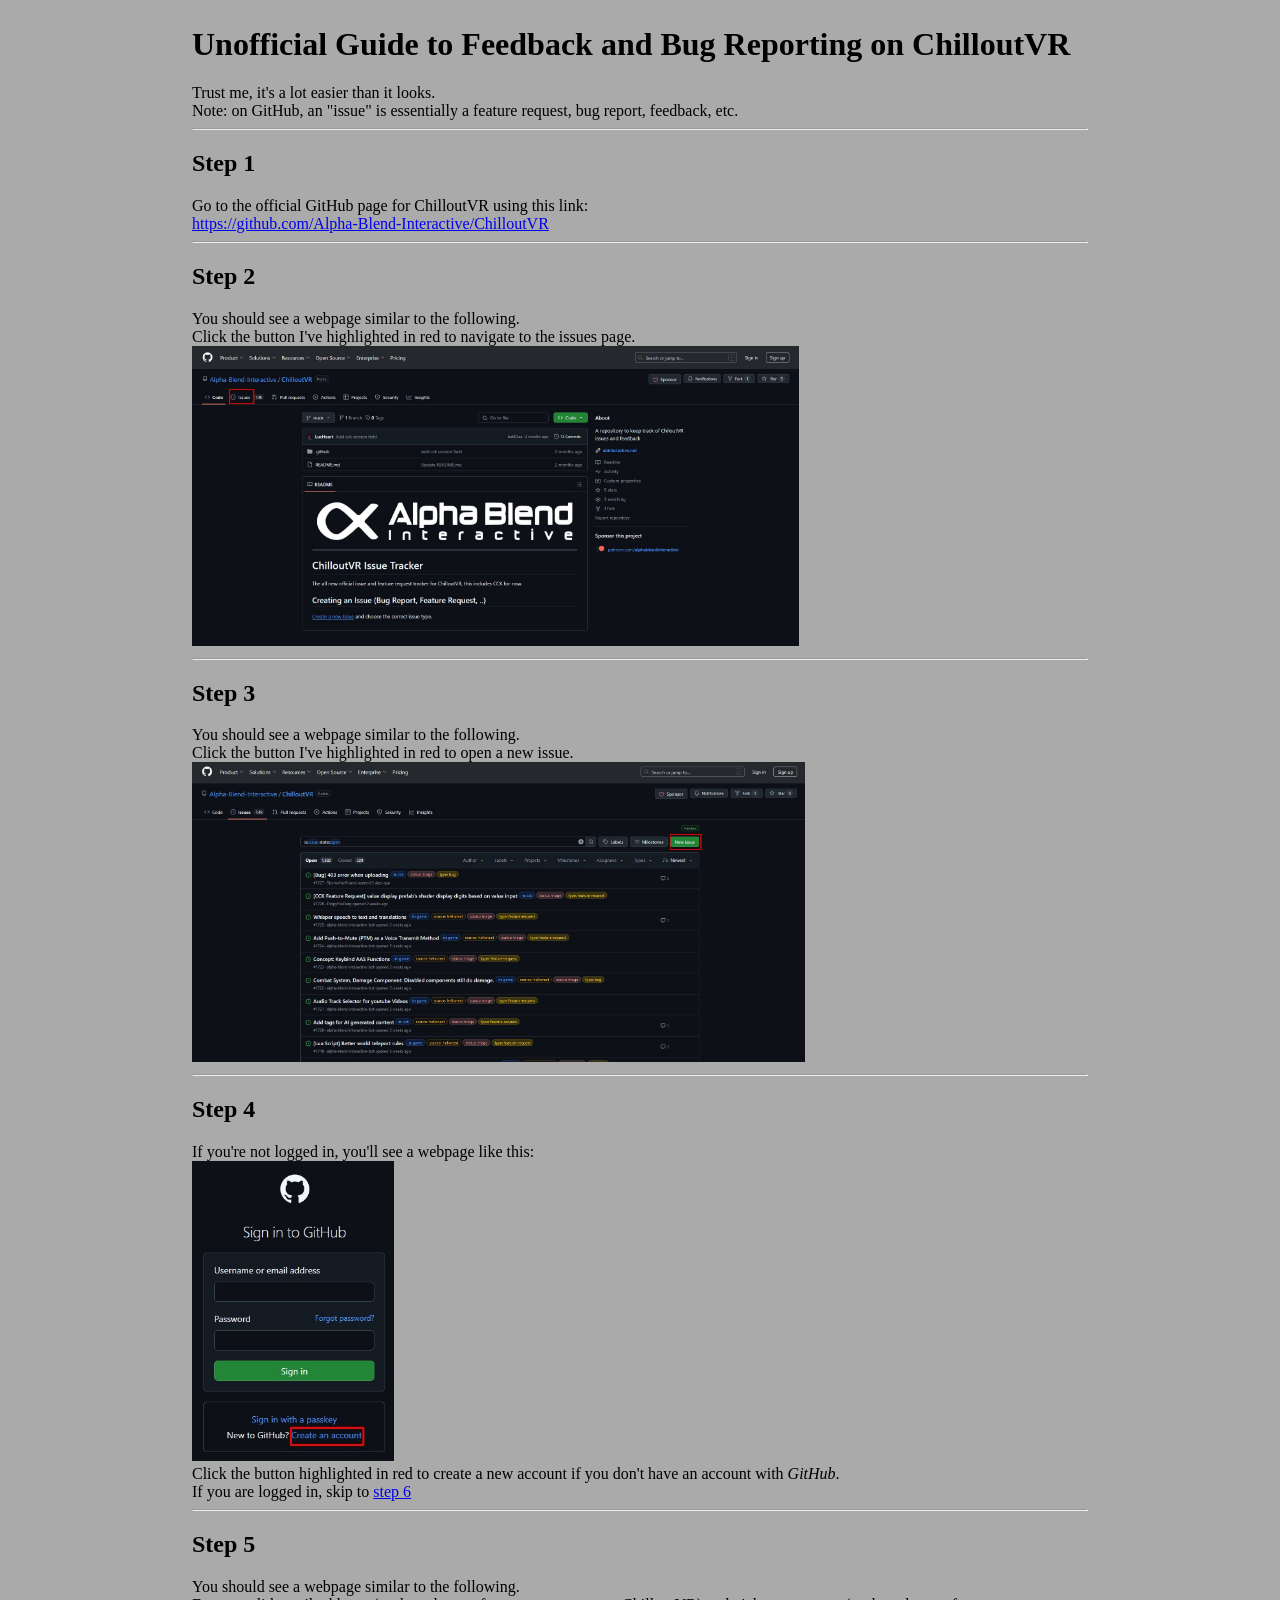
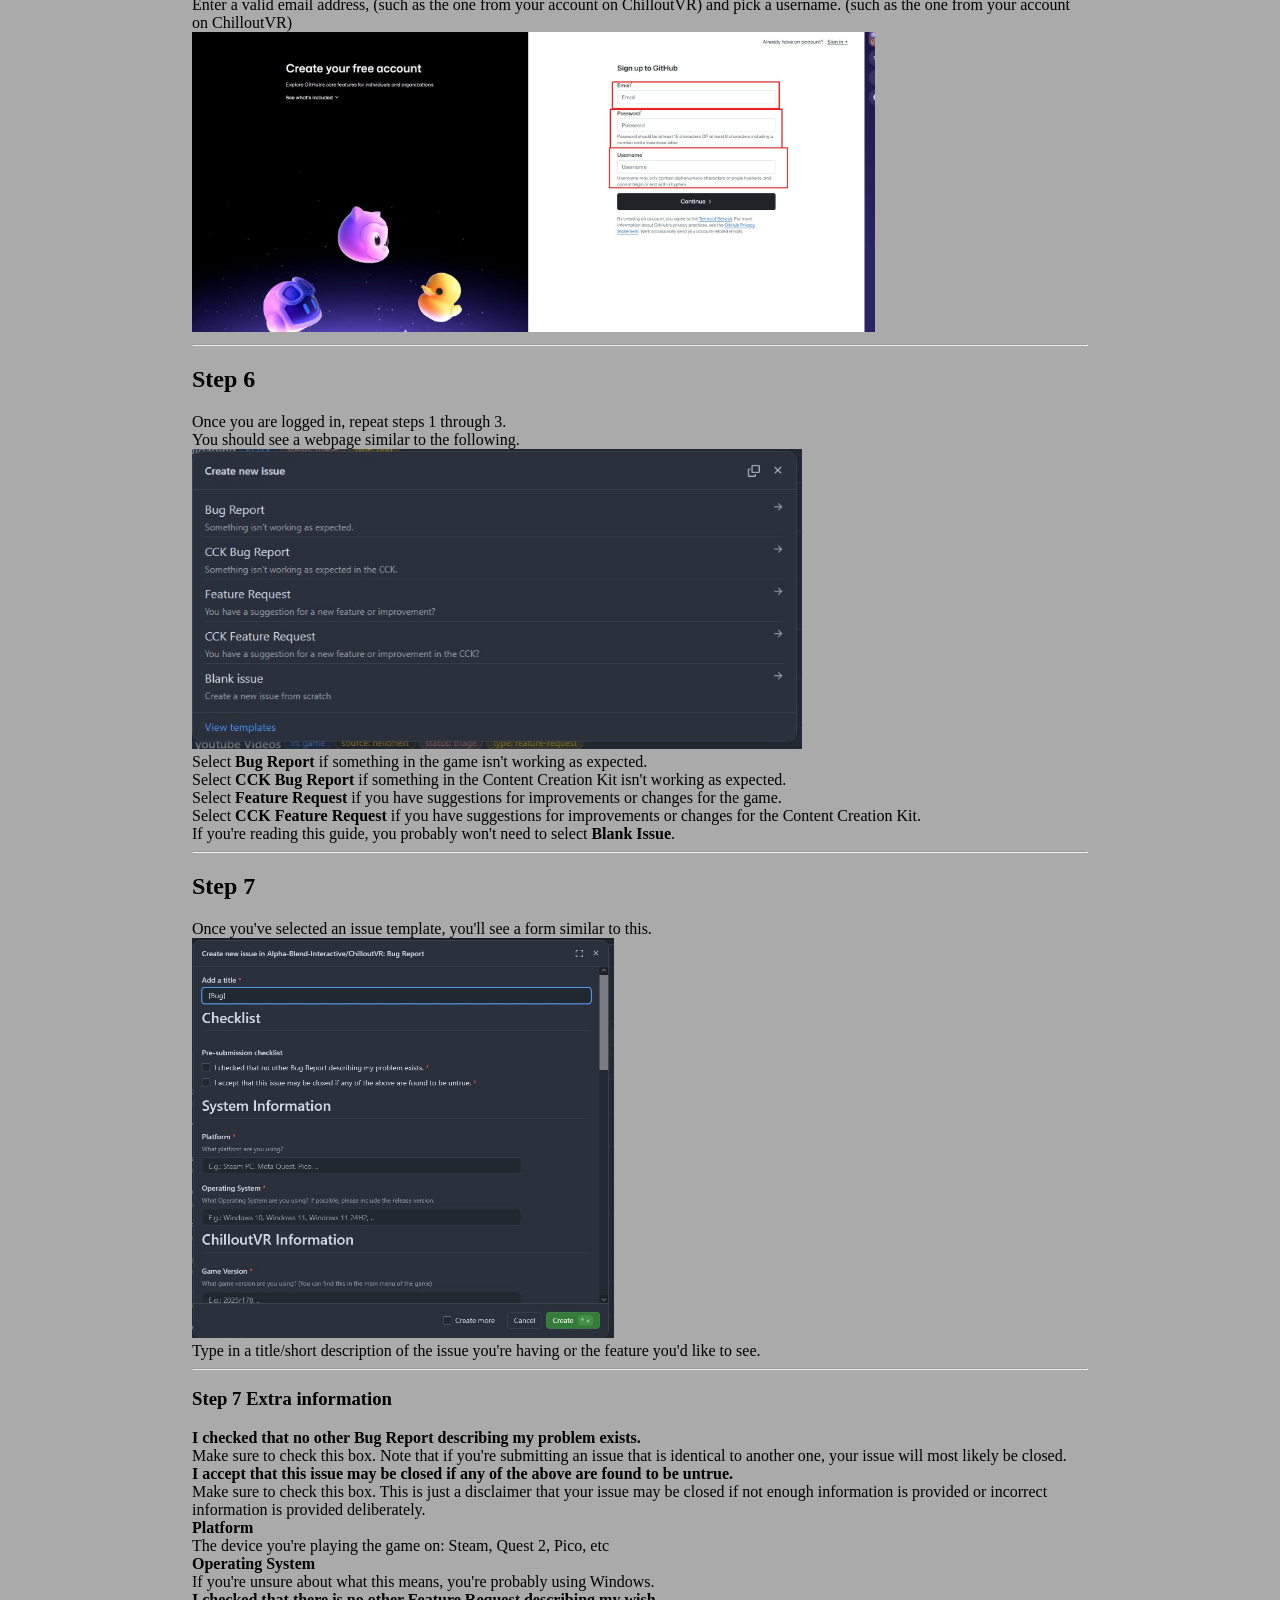
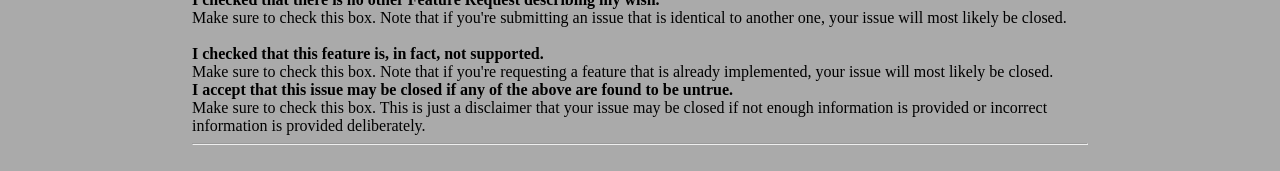
<file: index.html>
<!DOCTYPE HTML>
<html>
<head>
<title>Unofficial Guide to Feedback and Bug Reporting on CVR</title>
<link rel="stylesheet" type="text/css" href="style.css"></link>
</head>
<body>
	<p>
		<h1>Unofficial Guide to Feedback and Bug Reporting on ChilloutVR</h1>
		Trust me, it's a lot easier than it looks.<br>
		Note: on GitHub, an "issue" is essentially a feature request, bug report, feedback, etc.<br>
		<hr>
	</p>
	<p>
		<h2>Step 1</h2>
		Go to the official GitHub page for ChilloutVR using this link:<br>
		<a href="https://github.com/Alpha-Blend-Interactive/ChilloutVR">https://github.com/Alpha-Blend-Interactive/ChilloutVR</a><br>
		<hr>
	</p>
	<p>
		<h2>Step 2</h2>
		You should see a webpage similar to the following.<br>
		Click the button I've highlighted in red to navigate to the issues page.<br>
		<img height="300px" src="img/cvr-bug-reporting-guide-1.jpg"></img><br>
		<hr>
	</p>
	<p>
		<h2>Step 3</h2>
		You should see a webpage similar to the following.<br>
		Click the button I've highlighted in red to open a new issue.<br>
		<img height="300px"  src="img/cvr-bug-reporting-guide-2.jpg"></img><br>
		<hr>
	</p>
	<p>
		<h2>Step 4</h2>
		If you're not logged in, you'll see a webpage like this:<br>
		<img height="300px"  src="img/cvr-bug-reporting-guide-3.jpg"></img><br>
		Click the button highlighted in red to create a new account if you don't have an account with <i>GitHub</i>.<br>
		If you are logged in, skip to <a href="#Step 6">step 6</a>
		<hr>
	</p>
	<p>
		<h2>Step 5</h2>
		You should see a webpage similar to the following.<br>
		Enter a valid email address, (such as the one from your account on ChilloutVR) and pick a username. (such as the one from your account on ChilloutVR)<br>
		<img height="300px"  src="img/cvr-bug-reporting-guide-4.jpg"></img><br>
		<hr>
	</p>
	<p>
		<h2>Step 6</h2>
		Once you are logged in, repeat steps 1 through 3.<br>
		You should see a webpage similar to the following.<br>
		<img height="300px"  src="img/cvr-bug-reporting-guide-6.jpg"></img><br>
		Select <b>Bug Report</b> if something in the game isn't working as expected.<br>
		Select <b>CCK Bug Report</b> if something in the Content Creation Kit isn't working as expected.<br>
		Select <b>Feature Request</b> if you have suggestions for improvements or changes for the game.<br>
		Select <b>CCK Feature Request</b> if you have suggestions for improvements or changes for the Content Creation Kit.<br>
		If you're reading this guide, you probably won't need to select <b>Blank Issue</b>.<br>
		<hr>
	</p>
	<p>
		<h2>Step 7</h2>
		Once you've selected an issue template, you'll see a form similar to this.<br>
		<img height="400px"  src="img/cvr-bug-reporting-guide-7.jpg"></img><br>
		Type in a title/short description of the issue you're having or the feature you'd like to see.<br>
		<hr>
	</p>
	<p>
		<h3>Step 7 Extra information</h3>
		<b>I checked that no other Bug Report describing my problem exists.</b><br>
		Make sure to check this box. Note that if you're submitting an issue that is identical to another one, your issue will most likely be closed.<br>
		<b>I accept that this issue may be closed if any of the above are found to be untrue.</b><br>
		Make sure to check this box. This is just a disclaimer that your issue may be closed if not enough information is provided or incorrect information is provided deliberately.<br>
		<b>Platform</b><br>
		The device you're playing the game on: Steam, Quest 2, Pico, etc<br>
		<b>Operating System</b><br>
		If you're unsure about what this means, you're probably using Windows.<br>

		<b>I checked that there is no other Feature Request describing my wish.</b><br>
		Make sure to check this box. Note that if you're submitting an issue that is identical to another one, your issue will most likely be closed.<br><br>
		<b>I checked that this feature is, in fact, not supported.</b><br>
		Make sure to check this box. Note that if you're requesting a feature that is already implemented, your issue will most likely be closed.<br>
		<b>I accept that this issue may be closed if any of the above are found to be untrue.</b><br>
		Make sure to check this box. This is just a disclaimer that your issue may be closed if not enough information is provided or incorrect information is provided deliberately.<br>
		<hr>
	</p>
</body>
</html>
</file>
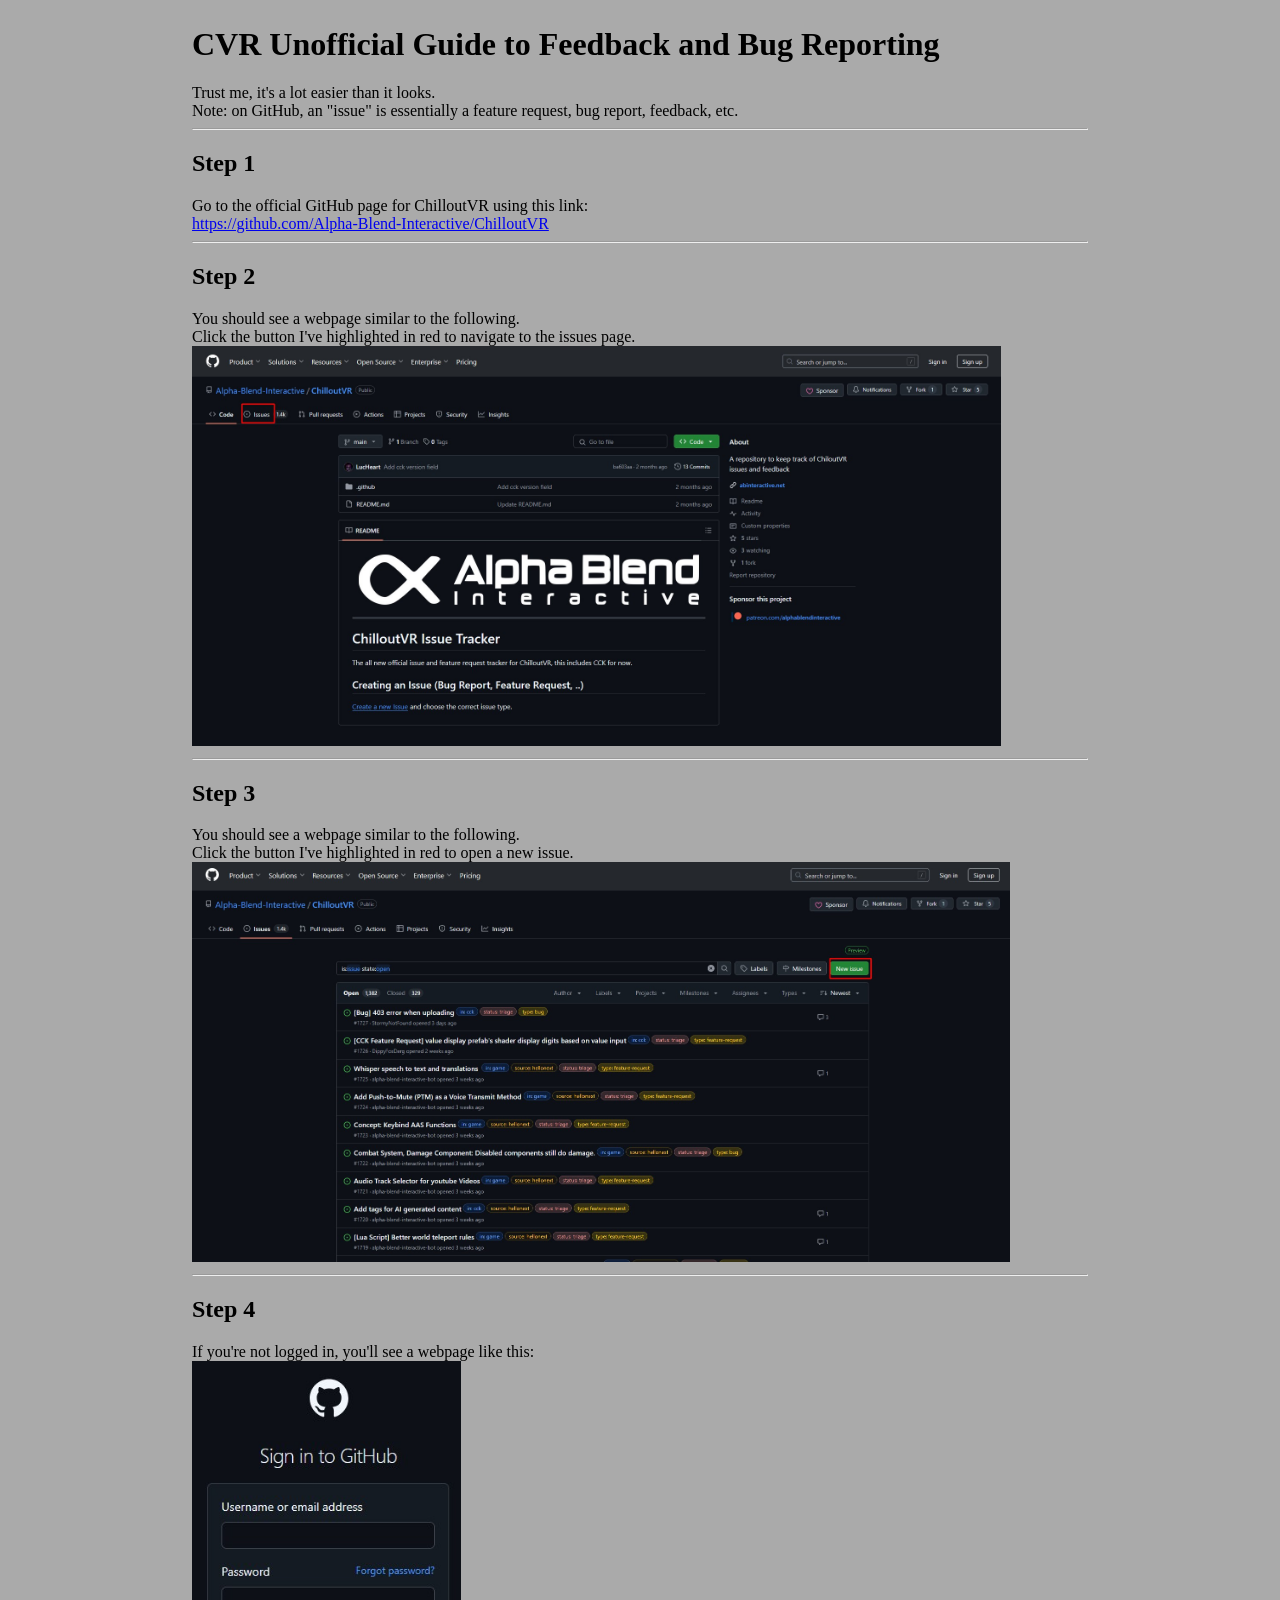
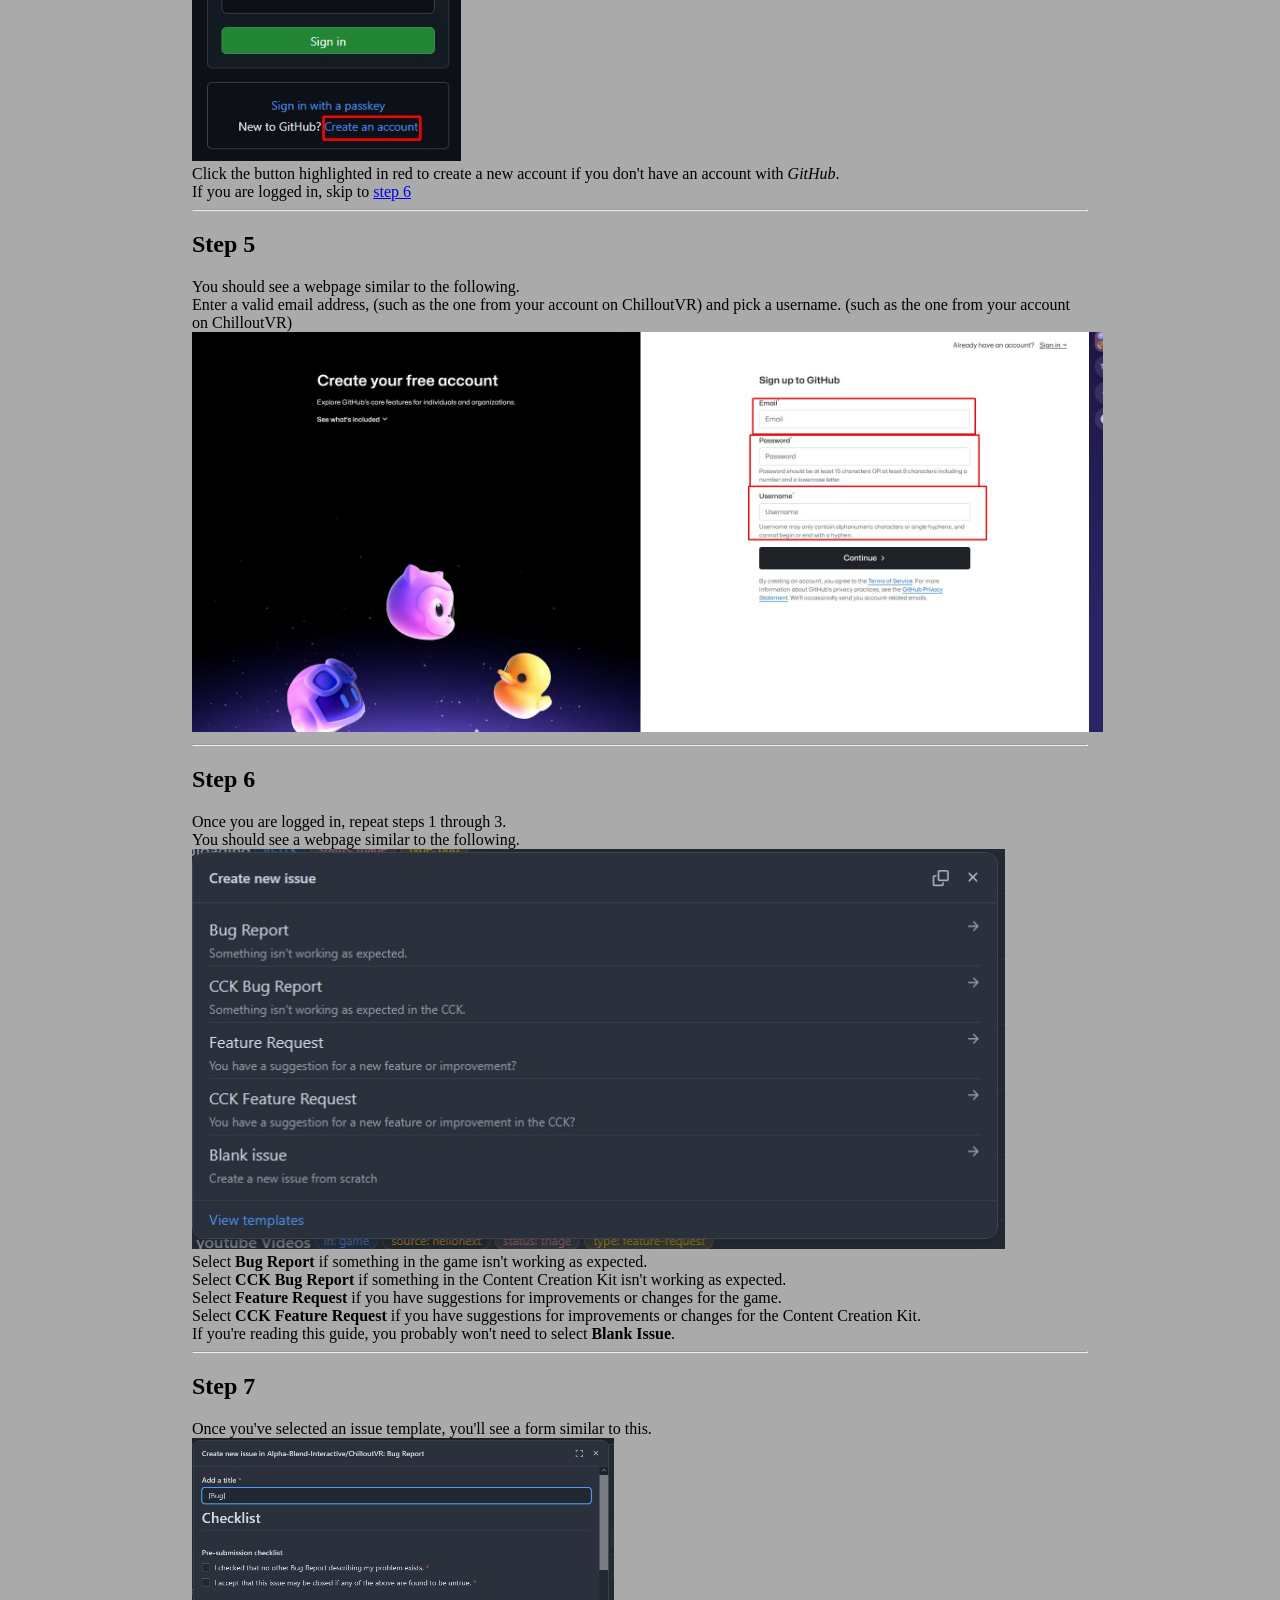
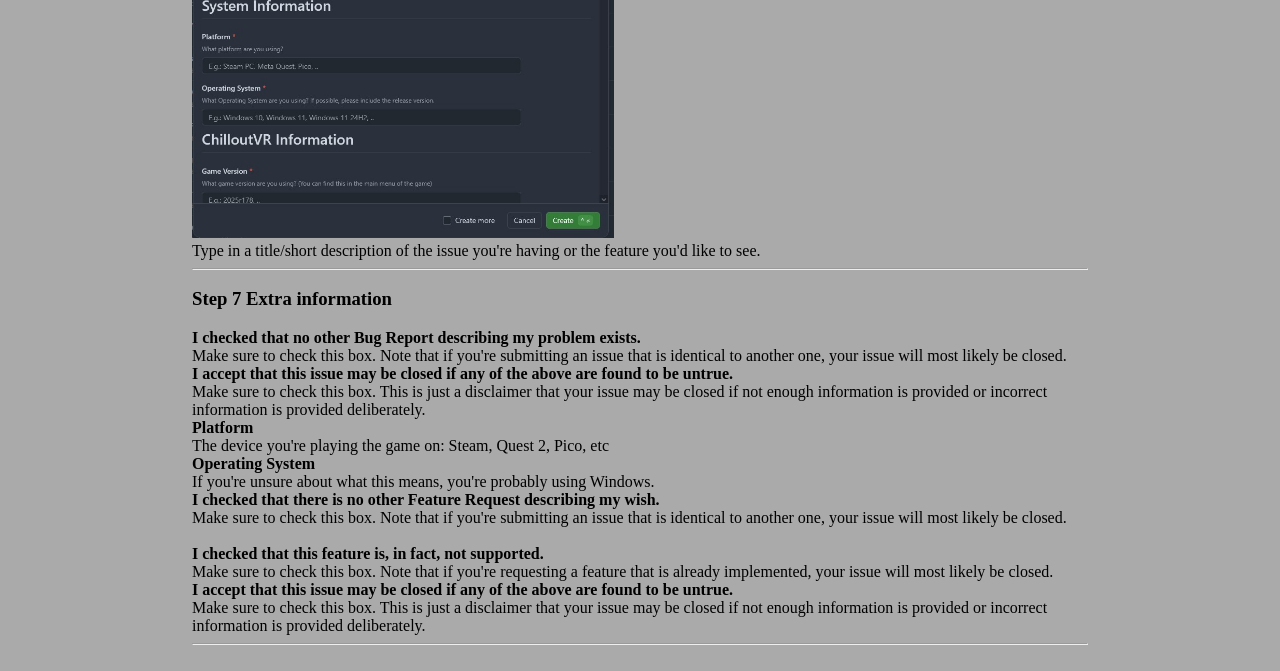
<file: cvr-bug-reporting-guide.html>
<!DOCTYPE HTML>
<html>
<head>
<title>CVR Unofficial Guide to Feedback and Bug Reporting</title>
<link rel="stylesheet" type="text/css" href="style.css"></link>
</head>
<body>
	<p>
		<h1>CVR Unofficial Guide to Feedback and Bug Reporting</h1>
		Trust me, it's a lot easier than it looks.<br>
		Note: on GitHub, an "issue" is essentially a feature request, bug report, feedback, etc.<br>
		<hr>
	</p>
	<p>
		<h2>Step 1</h2>
		Go to the official GitHub page for ChilloutVR using this link:<br>
		<a href="https://github.com/Alpha-Blend-Interactive/ChilloutVR">https://github.com/Alpha-Blend-Interactive/ChilloutVR</a><br>
		<hr>
	</p>
	<p>
		<h2>Step 2</h2>
		You should see a webpage similar to the following.<br>
		Click the button I've highlighted in red to navigate to the issues page.<br>
		<img height="400px" src="img/cvr-bug-reporting-guide-1.jpg"></img><br>
		<hr>
	</p>
	<p>
		<h2>Step 3</h2>
		You should see a webpage similar to the following.<br>
		Click the button I've highlighted in red to open a new issue.<br>
		<img height="400px"  src="img/cvr-bug-reporting-guide-2.jpg"></img><br>
		<hr>
	</p>
	<p>
		<h2>Step 4</h2>
		If you're not logged in, you'll see a webpage like this:<br>
		<img height="400px"  src="img/cvr-bug-reporting-guide-3.jpg"></img><br>
		Click the button highlighted in red to create a new account if you don't have an account with <i>GitHub</i>.<br>
		If you are logged in, skip to <a href="#Step 6">step 6</a>
		<hr>
	</p>
	<p>
		<h2>Step 5</h2>
		You should see a webpage similar to the following.<br>
		Enter a valid email address, (such as the one from your account on ChilloutVR) and pick a username. (such as the one from your account on ChilloutVR)<br>
		<img height="400px"  src="img/cvr-bug-reporting-guide-4.jpg"></img><br>
		<hr>
	</p>
	<p>
		<h2>Step 6</h2>
		Once you are logged in, repeat steps 1 through 3.<br>
		You should see a webpage similar to the following.<br>
		<img height="400px"  src="img/cvr-bug-reporting-guide-6.jpg"></img><br>
		Select <b>Bug Report</b> if something in the game isn't working as expected.<br>
		Select <b>CCK Bug Report</b> if something in the Content Creation Kit isn't working as expected.<br>
		Select <b>Feature Request</b> if you have suggestions for improvements or changes for the game.<br>
		Select <b>CCK Feature Request</b> if you have suggestions for improvements or changes for the Content Creation Kit.<br>
		If you're reading this guide, you probably won't need to select <b>Blank Issue</b>.<br>
		<hr>
	</p>
	<p>
		<h2>Step 7</h2>
		Once you've selected an issue template, you'll see a form similar to this.<br>
		<img height="400px"  src="img/cvr-bug-reporting-guide-7.jpg"></img><br>
		Type in a title/short description of the issue you're having or the feature you'd like to see.<br>
		<hr>
	</p>
	<p>
		<h3>Step 7 Extra information</h3>
		<b>I checked that no other Bug Report describing my problem exists.</b><br>
		Make sure to check this box. Note that if you're submitting an issue that is identical to another one, your issue will most likely be closed.<br>
		<b>I accept that this issue may be closed if any of the above are found to be untrue.</b><br>
		Make sure to check this box. This is just a disclaimer that your issue may be closed if not enough information is provided or incorrect information is provided deliberately.<br>
		<b>Platform</b><br>
		The device you're playing the game on: Steam, Quest 2, Pico, etc<br>
		<b>Operating System</b><br>
		If you're unsure about what this means, you're probably using Windows.<br>

		<b>I checked that there is no other Feature Request describing my wish.</b><br>
		Make sure to check this box. Note that if you're submitting an issue that is identical to another one, your issue will most likely be closed.<br><br>
		<b>I checked that this feature is, in fact, not supported.</b><br>
		Make sure to check this box. Note that if you're requesting a feature that is already implemented, your issue will most likely be closed.<br>
		<b>I accept that this issue may be closed if any of the above are found to be untrue.</b><br>
		Make sure to check this box. This is just a disclaimer that your issue may be closed if not enough information is provided or incorrect information is provided deliberately.<br>
		<hr>
	</p>
</body>
</html>
</file>
<file: style.css>
html {
	background: #aaa;
}

@media only screen and (max-width: 800px) {
	body {
		margin: 0.5%;
	}
}

@media only screen and (min-width: 800px) {
	body {
		margin: 2% 15% 2% 15%;
	}
}
</file>
